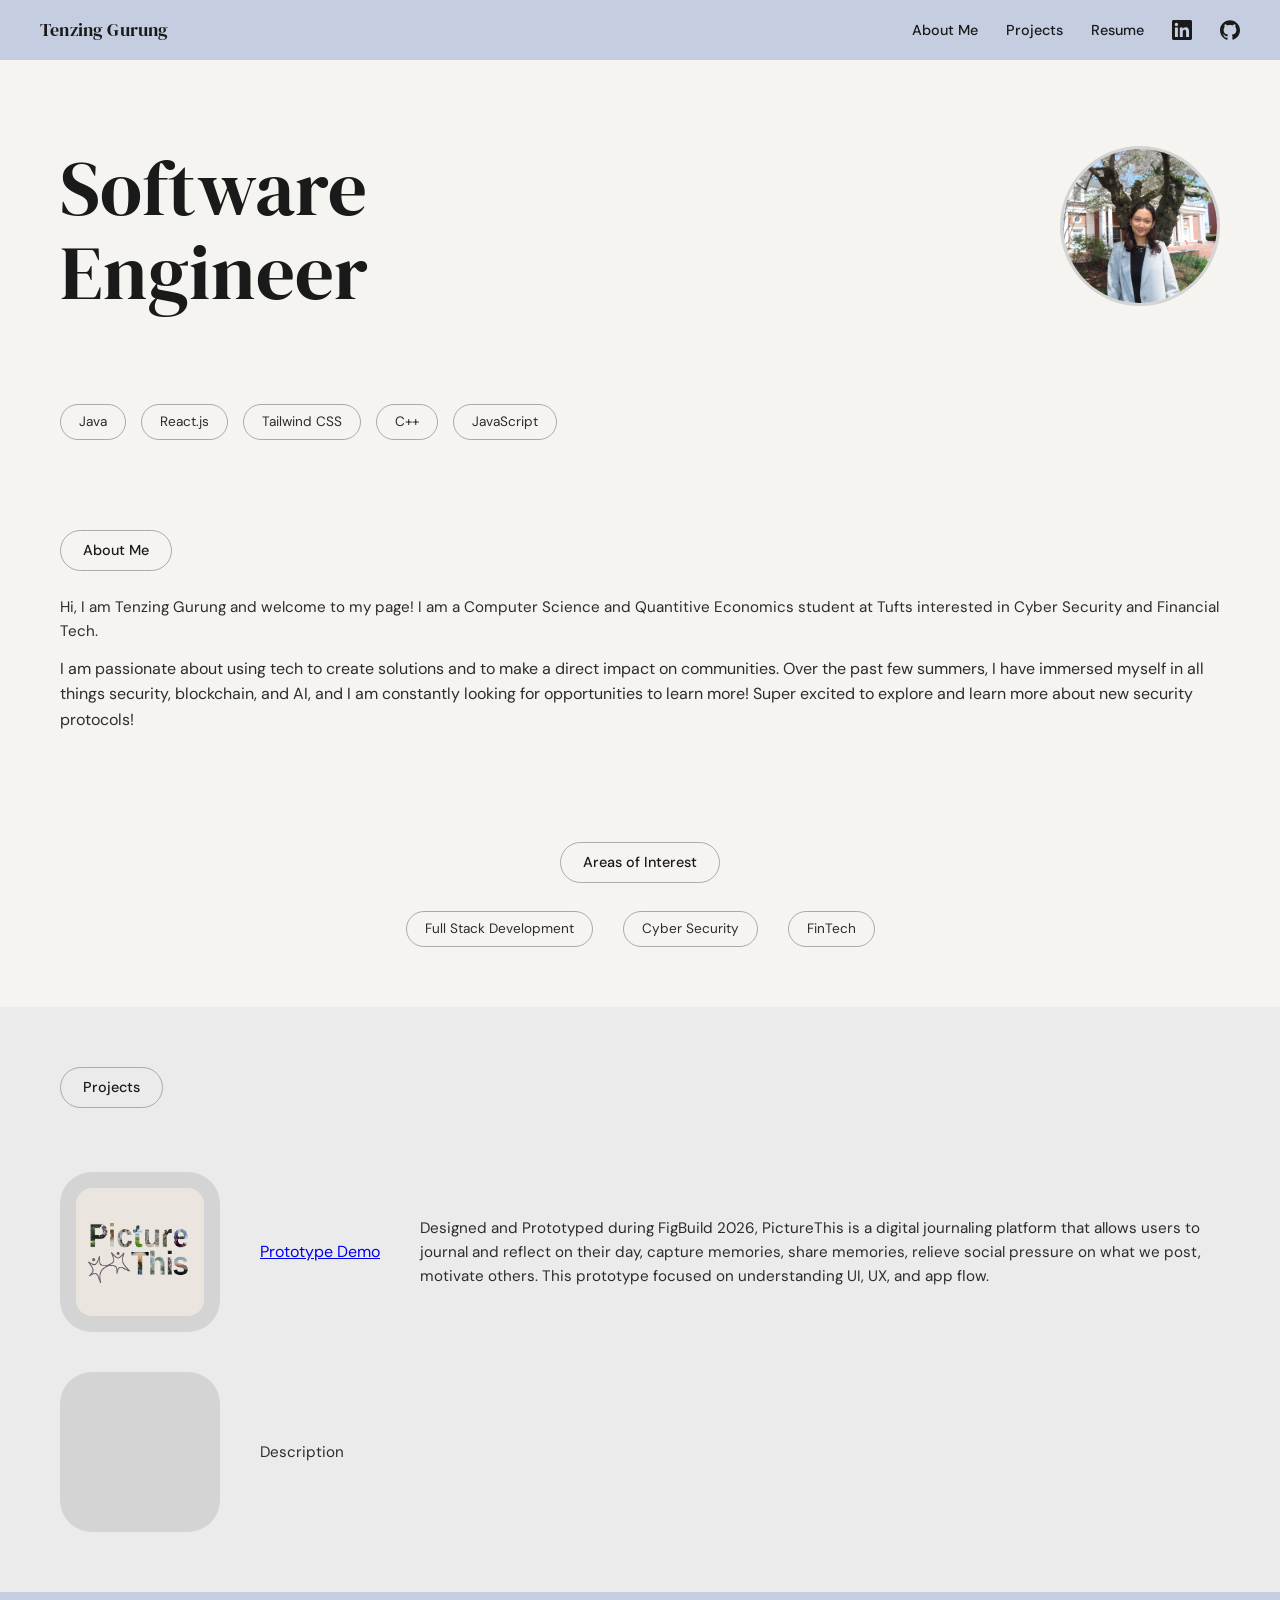
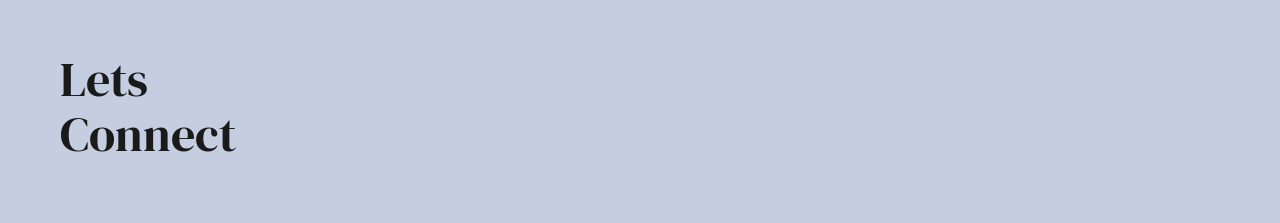
<file: index.html>
<!DOCTYPE html>
<html lang="en">
<head>
  <meta charset="UTF-8" />
  <meta name="viewport" content="width=device-width, initial-scale=1.0"/>
  <title>Tenzing Gurung</title>
  <link rel="stylesheet" href="assets/styles.css" />
  <link href="https://fonts.googleapis.com/css2?family=DM+Serif+Display:ital@0;1&family=DM+Sans:wght@300;400;500;600&display=swap" rel="stylesheet"/>
</head>
<body>

  <!-- NAV -->
  <nav class="navbar">
    <div class="nav-name">Tenzing Gurung</div>
    <ul class="nav-links">
      <li><a href="#about">About Me</a></li>
      <li><a href="#projects">Projects</a></li>
      <li><a href="assets/img/Resume.pdf">Resume</a></li>
      <li>
        <a href="https://www.linkedin.com/in/tenzing-gurung-/" target="_blank" class="icon-link" aria-label="LinkedIn">
          <svg xmlns="http://www.w3.org/2000/svg" viewBox="0 0 24 24" fill="currentColor" width="20" height="20"><path d="M20.45 20.45h-3.554v-5.569c0-1.328-.027-3.037-1.852-3.037-1.853 0-2.136 1.445-2.136 2.939v5.667H9.354V9h3.414v1.561h.046c.477-.9 1.637-1.85 3.37-1.85 3.601 0 4.267 2.37 4.267 5.455v6.286zM5.337 7.433a2.062 2.062 0 01-2.063-2.065 2.064 2.064 0 112.063 2.065zm1.782 13.019H3.555V9h3.564v11.452zM22.225 0H1.771C.792 0 0 .774 0 1.729v20.542C0 23.227.792 24 1.771 24h20.451C23.2 24 24 23.227 24 22.271V1.729C24 .774 23.2 0 22.222 0h.003z"/></svg>
        </a>
      </li>
      <li>
        <a href="https://github.com/Tenzing101" target="_blank" class="icon-link" aria-label="GitHub">
          <svg xmlns="http://www.w3.org/2000/svg" viewBox="0 0 24 24" fill="currentColor" width="20" height="20"><path d="M12 .297c-6.63 0-12 5.373-12 12 0 5.303 3.438 9.8 8.205 11.385.6.113.82-.258.82-.577 0-.285-.01-1.04-.015-2.04-3.338.724-4.042-1.61-4.042-1.61C4.422 18.07 3.633 17.7 3.633 17.7c-1.087-.744.084-.729.084-.729 1.205.084 1.838 1.236 1.838 1.236 1.07 1.835 2.809 1.305 3.495.998.108-.776.417-1.305.76-1.605-2.665-.3-5.466-1.332-5.466-5.93 0-1.31.465-2.38 1.235-3.22-.135-.303-.54-1.523.105-3.176 0 0 1.005-.322 3.3 1.23.96-.267 1.98-.399 3-.405 1.02.006 2.04.138 3 .405 2.28-1.552 3.285-1.23 3.285-1.23.645 1.653.24 2.873.12 3.176.765.84 1.23 1.91 1.23 3.22 0 4.61-2.805 5.625-5.475 5.92.42.36.81 1.096.81 2.22 0 1.606-.015 2.896-.015 3.286 0 .315.21.69.825.57C20.565 22.092 24 17.592 24 12.297c0-6.627-5.373-12-12-12"/></svg>
        </a>
      </li>
    </ul>
  </nav>

  <!-- HERO -->
  <section class="hero" id="home">
    <div class="hero-text">
      <h1 class="hero-title">Software<br/>Engineer</h1>
    </div>
    <div class="hero-image">
      <img src="assets/img/headshot.JPG" alt="Tenzing Gurung" class="profile-pic" />
    </div>
  </section>

  <!-- SKILLS TAGS -->
  <section class="skills-section">
    <div class="tags">
      <span class="tag">Java</span>
      <span class="tag">React.js</span>
      <span class="tag">Tailwind CSS</span>
      <span class="tag">C++</span>
      <span class="tag">JavaScript</span>
    </div>
  </section>

  <!-- ABOUT ME -->
  <section class="about-section" id="about">
    <div class="section-label">About Me</div>
    <div class="about-content">
    	<p class="about-text">Hi, I am Tenzing Gurung and welcome to my page! I am a Computer Science and Quantitive Economics student at Tufts interested
		in Cyber Security and Financial Tech. 
		</p>
		<p>I am passionate about using tech to create solutions and to make a direct impact on communities. Over the past few summers, I have immersed myself 
			in all things security, blockchain, and AI, and I am constantly looking for opportunities to learn more! Super excited to explore and learn more
			about new security protocols!
		</p>
    </div>
  </section>

  <!-- AREAS OF INTEREST -->
  <section class="interests-section">
    <div class="interests-inner">
      <div class="section-label centered">Areas of Interest</div>
      <div class="interest-tags">
        <span class="tag">Full Stack Development</span>
        <span class="tag">Cyber Security</span>
        <span class="tag">FinTech</span>
      </div>
    </div>
  </section>

  <!-- PROJECTS -->
  <section class="projects-section" id="projects">
    <div class="section-label">Projects</div>

    <div class="project-row">
		<img src="assets/img/pictureThis.png" alt="PictureThis" class="project-card left"></img>
	  <a href="https://www.figma.com/proto/IVPysnx43zK3c3yhiMDCac/PictureThis?node-id=0-1&t=Qdj0qw2vFsrGIb17-1">Prototype Demo</a>
      <div class="project-desc right">Designed and Prototyped during FigBuild 2026, PictureThis is a digital journaling platform that allows users to journal and reflect on their day, capture memories, share memories, relieve social pressure on what we post, motivate others. This prototype focused on understanding UI, UX, and app flow.</div>
    </div>

    <div class="project-row reverse">
      <div class="project-desc left">Description</div>
      <div class="project-card right"></div>
    </div>
  </section>

  <!-- FOOTER -->
  <footer class="footer">
    <h2 class="footer-title">Lets<br/>Connect</h2>
  </footer>

</body>
</html>
</file>
<file: assets/styles.css>
/* ===== RESET & BASE ===== */
*, *::before, *::after {
  box-sizing: border-box;
  margin: 0;
  padding: 0;
}

:root {
  --navy: #7a87b8;
  --navy-light: #b0bbd8;
  --navy-bg: #c5cde0;
  --off-white: #f5f4f0;
  --light-gray: #ebebeb;
  --mid-gray: #d4d4d4;
  --dark: #1a1a1a;
  --text: #2c2c2c;
  --tag-border: #aaaaaa;
}

html {
  scroll-behavior: smooth;
}

body {
  font-family: 'DM Sans', sans-serif;
  background-color: var(--off-white);
  color: var(--text);
  font-size: 16px;
  line-height: 1.6;
}

/* ===== NAVBAR ===== */
.navbar {
  display: flex;
  justify-content: space-between;
  align-items: center;
  padding: 16px 40px;
  background-color: var(--navy-bg);
  position: sticky;
  top: 0;
  z-index: 100;
}

.nav-name {
  font-family: 'DM Serif Display', serif;
  font-size: 1.1rem;
  color: var(--dark);
  letter-spacing: 0.01em;
}

.nav-links {
  list-style: none;
  display: flex;
  align-items: center;
  gap: 28px;
}

.nav-links a {
  text-decoration: none;
  color: var(--dark);
  font-size: 0.9rem;
  font-weight: 500;
  transition: opacity 0.2s;
}

.nav-links a:hover {
  opacity: 0.6;
}

.icon-link {
  display: flex;
  align-items: center;
}

/* ===== HERO ===== */
.hero {
  display: flex;
  justify-content: space-between;
  align-items: center;
  padding: 80px 60px 60px 60px;
  background-color: var(--off-white);
  min-height: 320px;
}

.hero-title {
  font-family: 'DM Serif Display', serif;
  font-size: clamp(2.8rem, 6vw, 5rem);
  font-weight: 400;
  line-height: 1.1;
  color: var(--dark);
}

.profile-pic {
  width: 160px;
  height: 160px;
  border-radius: 50%;
  object-fit: cover;
  border: 3px solid var(--mid-gray);
}

/* ===== SKILLS TAGS ===== */
.skills-section {
  padding: 24px 60px 40px;
  background-color: var(--off-white);
}

.tags {
  display: flex;
  flex-wrap: wrap;
  gap: 15px;
}

.tag {
  border: 1px solid var(--tag-border);
  border-radius: 999px;
  padding: 6px 18px;
  font-size: 0.85rem;
  font-weight: 400;
  color: var(--text);
  background: transparent;
  white-space: nowrap;
}

/* ===== ABOUT ME ===== */
.about-section {
  padding: 50px 60px;
  background-color: var(--off-white);
}

.section-label {
  display: inline-block;
  border: 1px solid var(--tag-border);
  border-radius: 999px;
  padding: 8px 22px;
  font-size: 0.9rem;
  font-weight: 500;
  margin-bottom: 24px;
  color: var(--dark);
}

.section-label.centered {
  display: block;
  text-align: center;
  width: fit-content;
  margin: 0 auto 28px auto;
}

.about-text {
  font-size: 0.95rem;
  color: var(--text);
  margin-bottom: 12px;
}

.about-list {
  padding-left: 20px;
  display: flex;
  flex-direction: column;
  gap: 8px;
}

.about-list li {
  font-size: 0.9rem;
  color: var(--text);
}

/* ===== INTERESTS ===== */
.interests-section {
  padding: 60px 60px;
  background-color: var(--off-white);
}

.interests-inner {
  display: flex;
  flex-direction: column;
  align-items: center;
}

.interest-tags {
  display: flex;
  flex-wrap: wrap;
  gap: 30px;
  justify-content: center;
}

/* ===== PROJECTS ===== */
.projects-section {
  padding: 60px 60px;
  background-color: var(--light-gray);
}

.project-row {
  display: flex;
  align-items: center;
  gap: 40px;
  margin-top: 40px;
}

.project-row.reverse {
  flex-direction: row-reverse;
}

.project-card {
  width: 160px;
  height: 160px;
  min-width: 160px;
  background-color: var(--mid-gray);
  border-radius: 32px;
  display: flex;
  align-items: center;
  justify-content: center;
  text-align: center;
  font-size: 0.85rem;
  font-weight: 500;
  color: var(--text);
  padding: 16px;
  transition: transform 0.2s;
}

.project-card:hover {
  transform: scale(1.03);
}

.project-desc {
  font-size: 0.95rem;
  color: var(--text);
  flex: 1;
}

/* ===== FOOTER ===== */
.footer {
  background-color: var(--navy-bg);
  padding: 60px 60px;
  min-height: 160px;
  display: flex;
  align-items: flex-start;
}

.footer-title {
  font-family: 'DM Serif Display', serif;
  font-size: clamp(2rem, 4vw, 3rem);
  font-weight: 400;
  color: var(--dark);
  line-height: 1.15;
}

/* ===== RESPONSIVE ===== */
@media (max-width: 600px) {
  .navbar {
    padding: 14px 20px;
    flex-wrap: wrap;
    gap: 12px;
  }

  .hero {
    padding: 50px 24px 40px;
    flex-direction: column-reverse;
    align-items: flex-start;
    gap: 28px;
  }

  .skills-section,
  .about-section,
  .interests-section,
  .projects-section {
    padding: 40px 24px;
  }

  .project-row,
  .project-row.reverse {
    flex-direction: column;
    align-items: flex-start;
  }

  .footer {
    padding: 50px 24px;
  }
}
</file>
